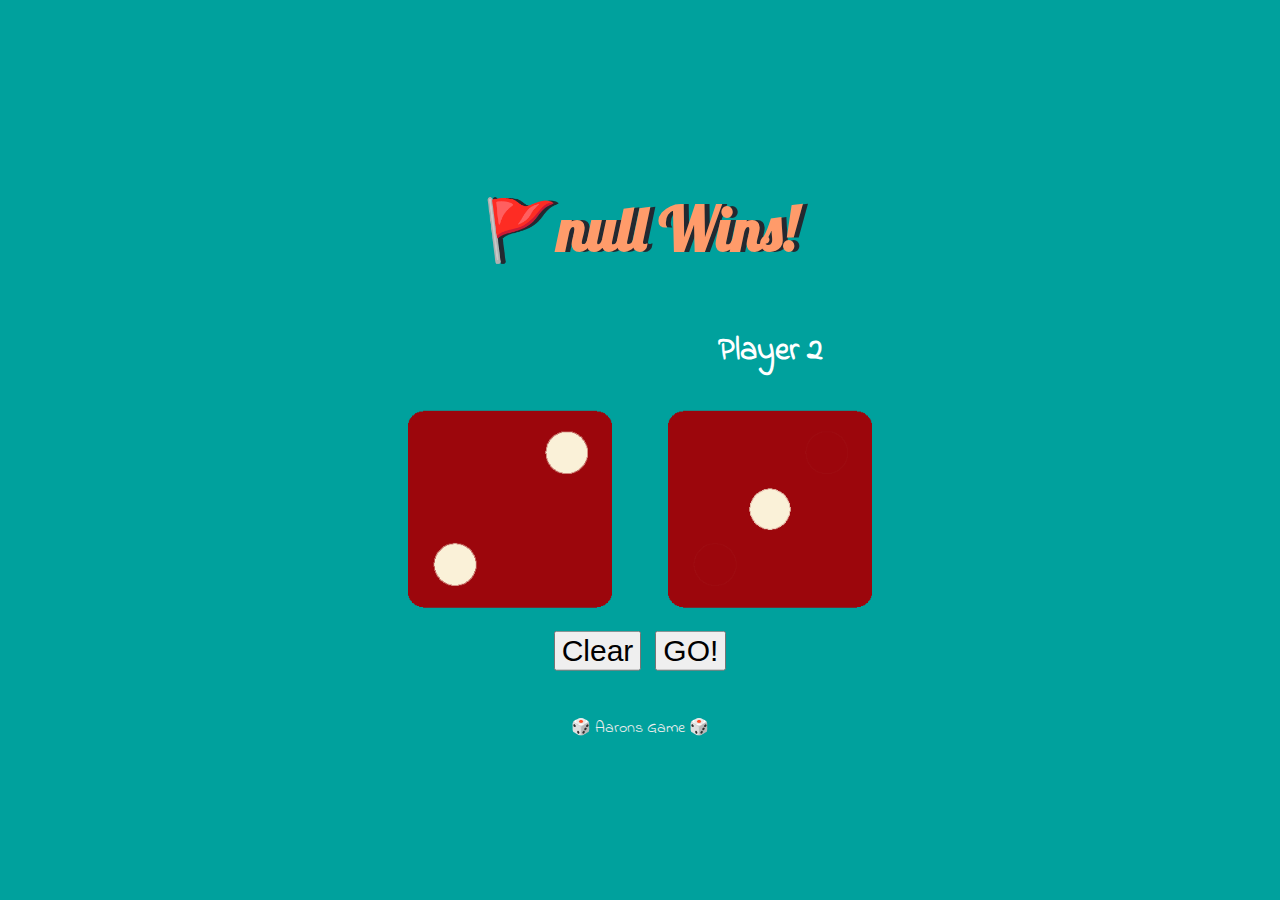
<file: index.html>
<!DOCTYPE html>
<html lang="en" dir="ltr">
  <head>
    <meta charset="utf-8">
    <title>Dicee</title>

    <link rel="stylesheet" href="styles.css">
    <link href="https://fonts.googleapis.com/css?family=Indie+Flower|Lobster" rel="stylesheet">
<script>
 var a =prompt("[Enter Player 1]. This game decides the winner of a verbal dispute between two people or yours. Clicking [Enter] will just show a winner, that is all.Enjoy!");

</script>

  </head>
  <body>

    <div class="container">
      <h1>I'll Decide The Best Option For you.</h1>

      <div class="dice">
        <p id='name'onclick="name()"> window promp() Method</p>
        <img class="img1" src="images/dice6.png">
      </div>

      <div class="dice">
        <p>Player 2</p>
        <img class="img2" src="images/dice6.png">
      </div>

<div class="b">


    <button type="button"class="button1" onClick="refreshPage1()">Clear</button>
    <button type="button" class="b2" onClick="refreshPage2()">GO!</button>
</div>
<footer>
🎲 Aarons Game 🎲
</footer>
  </div>
    <script>
    function name(){
      document.getElementById("name").innerHTML =a;
    }
    name(a);

    function refreshPage1(){

        document.querySelector("h1").innerHTML = "Can't Decide? Let Me Choose For You.";

    }
    function refreshPage2(){
       window.location.reload();
    }
    </script>
 <script src="index.js" charset="utf-8"></script>

  </body>


</html>
</file>
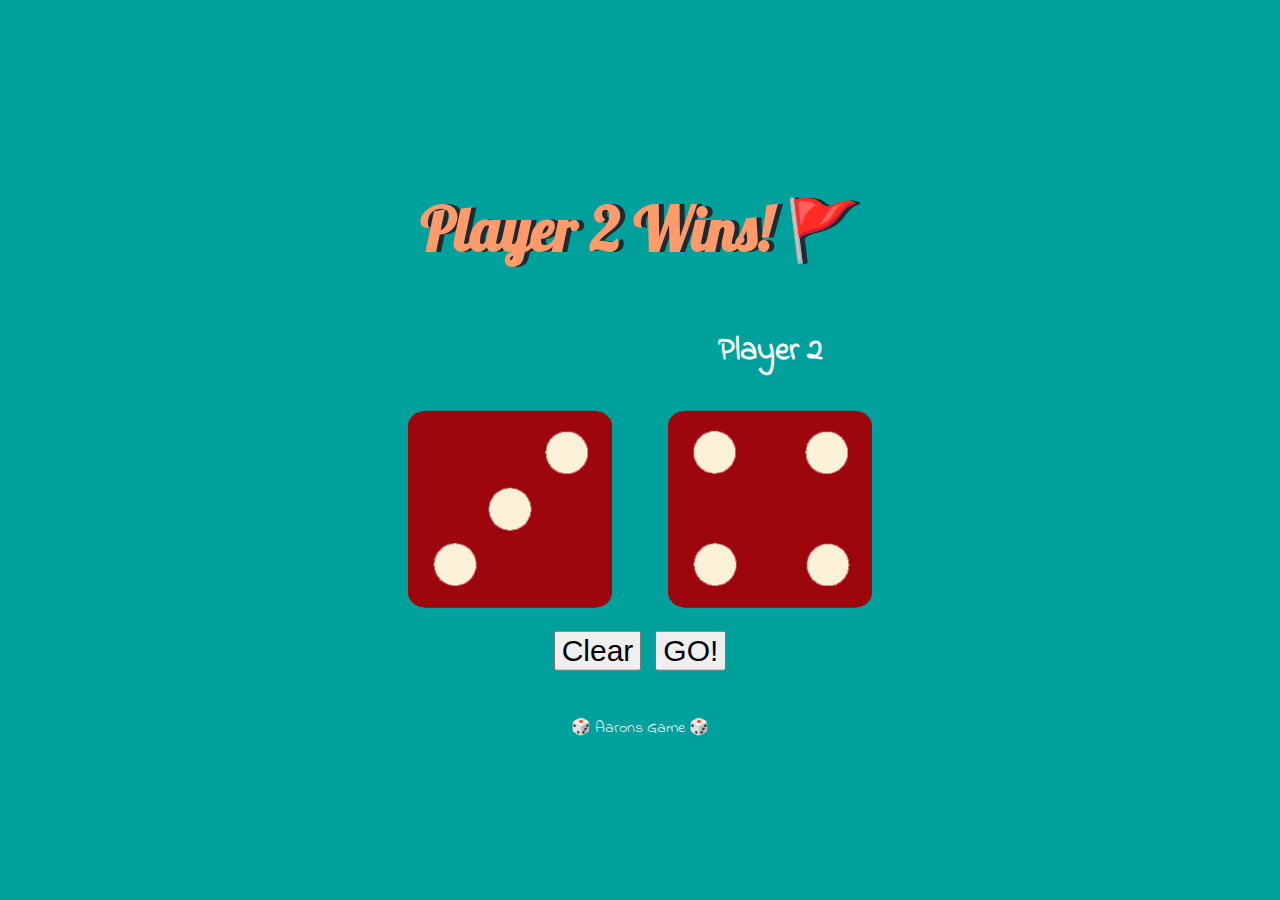
<file: Dicee Challenge - Starting Files/index.html>
<!DOCTYPE html>
<html lang="en" dir="ltr">
  <head>
    <meta charset="utf-8">
    <title>Dicee</title>

    <link rel="stylesheet" href="styles.css">
    <link href="https://fonts.googleapis.com/css?family=Indie+Flower|Lobster" rel="stylesheet">
<script>
 var a =prompt("[Enter Player 1]. This game will vote the winner between two poeple.");

</script>

  </head>
  <body>

    <div class="container">
      <h1>I'll Decide The Best Option For you.</h1>

      <div class="dice">
        <p id='name'onclick="name()"> window promp() Method</p>
        <img class="img1" src="images/dice6.png">
      </div>

      <div class="dice">
        <p>Player 2</p>
        <img class="img2" src="images/dice6.png">
      </div>

<div class="b">


    <button type="button"class="button1" onClick="refreshPage1()">Clear</button>
    <button type="button" class="b2" onClick="refreshPage2()">GO!</button>
</div>
<footer>
🎲 Aarons Game 🎲
</footer>
  </div>
    <script>
    function name(){
      document.getElementById("name").innerHTML =a;
    }
    name(a);

    function refreshPage1(){

        document.querySelector("h1").innerHTML = "Can't Decide? Let Me Choose For You.";

    }
    function refreshPage2(){
       window.location.reload();
    }
    </script>
 <script src="index.js" charset="utf-8"></script>

  </body>


</html>
</file>
<file: styles.css>
.container {

  width: 70%;

  margin: 0 auto;
  text-align: center;
  position: absolute;
  left: 50%;
  top: 50%;
  transform: translate(-50%, -50%);


}


.dice {
  text-align: center;
  display: inline-block;

}

body {
  background-color: #00A19D;
}
.b{
  display: block;
justify-content: center;
align-items: center;
padding-top:15px;


}
.button1{
  display: inline-block;
  margin-right: 10px;
  font-size: 30px;
}
.b2{
  font-size: 30px;
}
h1 {
  margin: 30px;
  font-family: 'Lobster', cursive;
  text-shadow: 5px 0 #232931;
  font-size: 8rem;
  color: #FF9B6A;
  font-size: 60px;

}

p {
  font-size: 2rem;
  color: white;
  font-family: 'Indie Flower', cursive;
  font-weight: bolder;
}

img {
  width: 80%;
}

footer {
  margin-top: 5%;
  color: #EEEEEE;
  text-align: center;
  font-family: 'Indie Flower', cursive;

}
</file>
<file: Dicee Challenge - Starting Files/styles.css>
.container {

  width: 70%;

  margin: 0 auto;
  text-align: center;
  position: absolute;
  left: 50%;
  top: 50%;
  transform: translate(-50%, -50%);


}


.dice {
  text-align: center;
  display: inline-block;

}

body {
  background-color: #00A19D;
}
.b{
  display: block;
justify-content: center;
align-items: center;
padding-top:15px;


}
.button1{
  display: inline-block;
  margin-right: 10px;
  font-size: 30px;
}
.b2{
  font-size: 30px;
}
h1 {
  margin: 30px;
  font-family: 'Lobster', cursive;
  text-shadow: 5px 0 #232931;
  font-size: 8rem;
  color: #FF9B6A;
  font-size: 60px;

}

p {
  font-size: 2rem;
  color: white;
  font-family: 'Indie Flower', cursive;
  font-weight: bolder;
}

img {
  width: 80%;
}

footer {
  margin-top: 5%;
  color: #EEEEEE;
  text-align: center;
  font-family: 'Indie Flower', cursive;

}
</file>
